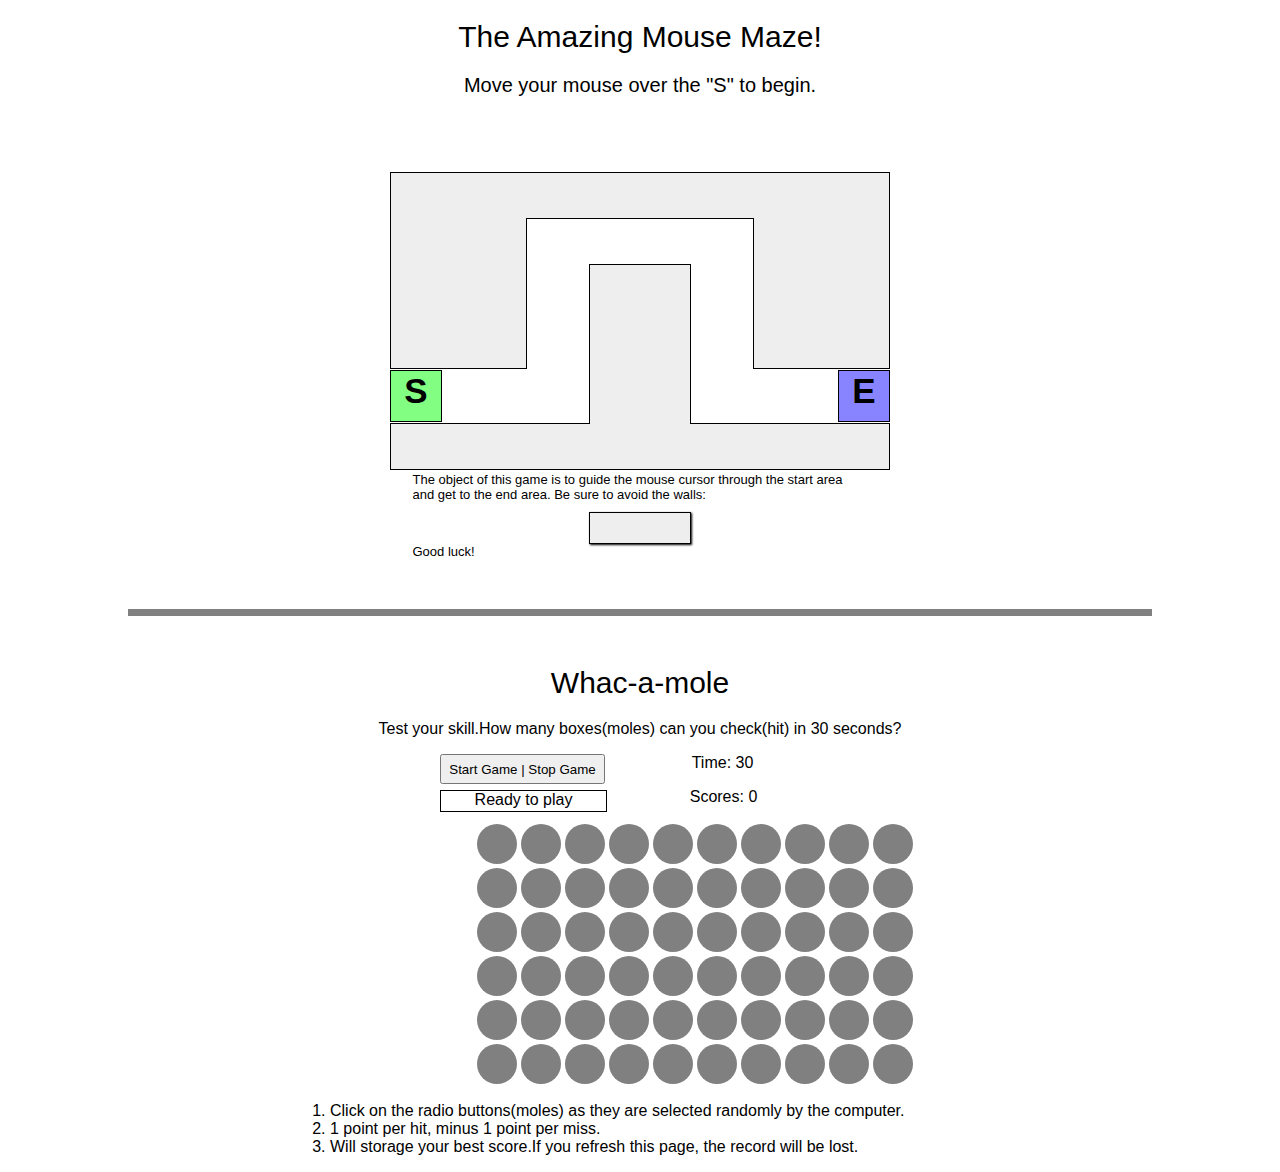
<file: HM-5/index.html>
<!DOCTYPE html>
<html lang="zh">

<head>
    <meta name="author" content="Leo" />
    <meta charset="utf-8" />
    <link rel="icon" sizes="196*110" href="game.png" />
    <link rel="stylesheet" type="text/css" href="style.css" />
    <script src="game.js"></script>
    <title>Leo的小游戏</title>
</head>

<body>
    <!-- 迷宫 -->
    <div id="Maze">
        <!-- 迷宫Title -->
        <div id="mazeTitle">
            <h1>
                The Amazing Mouse Maze!
            </h1>
            <p>
                Move your mouse over the "S" to begin.
            </p>
        </div>
        <div id="mazeResult">
            Don`t cheat,you should start from the 'S' and move to the 'E' inside the maze!
        </div>
        <!-- 迷宫游戏主体 -->
        <div id="mazeContainer">
            <div class="wall topBlock"></div>
            <div class="wall left"></div>
            <div class="wall right"></div>
            <div class="specialWall" id="startBlock">S</div>
            <div class="specialWall" id="endBlock">E</div>
            <div class="wall middle"></div>
            <div class="wall bottomBlock"></div>
        </div>
        <!-- 迷宫游戏提示 -->
        <div id="mazeInstruction">
            <p class="instruction">The object of this game is to guide the mouse cursor through the start area and get to the end area.
                Be sure to avoid the walls:</p>
            <div id="wallExample"></div>
            <p>Good luck!</p>
        </div>
    </div>

    <!-- 分割线 -->
    <div id="separationLine"></div>

    <!-- 打地鼠 -->
    <div id="Mole">
        <!-- 打地鼠Title -->
         <div id="moleTitle">
            <h1>
                Whac-a-mole
            </h1>
            <p>
                Test your skill.How many boxes(moles) can you check(hit) in 30 seconds?
            </p>
        </div>
        <!-- 打地鼠游戏主体 -->
        <div id="moleContainer">
            <!-- 打地鼠标题栏 -->
            <div id="moleBar">
                <button id="startOrStop">Start Game | Stop Game</button>
                
                <p>Time:
                    <span id="time">30</span>
                </p>

                <div id="moleResult">Ready to play</div>
                
                <p>Scores:
                    <span id="score">0</span>
                </p>    
            </div>

            <!-- 地鼠主体 -->
            <div id="moleBody">
            </div>

            <!-- 打地鼠游戏提示 -->
            <div id="moleInstructions">
                <ol>
                    <li>
                        Click on the radio buttons(moles) as they are selected randomly by the computer.
                    </li>
                    <li>
                        1 point per hit, minus 1 point per miss.
                    </li>  
                    <li>
                        Will storage your best score.If you refresh this page, the record will be lost.
                    </li>
                </ol>
            </div>
        </div>


    </div>
</body>

</html>
</file>
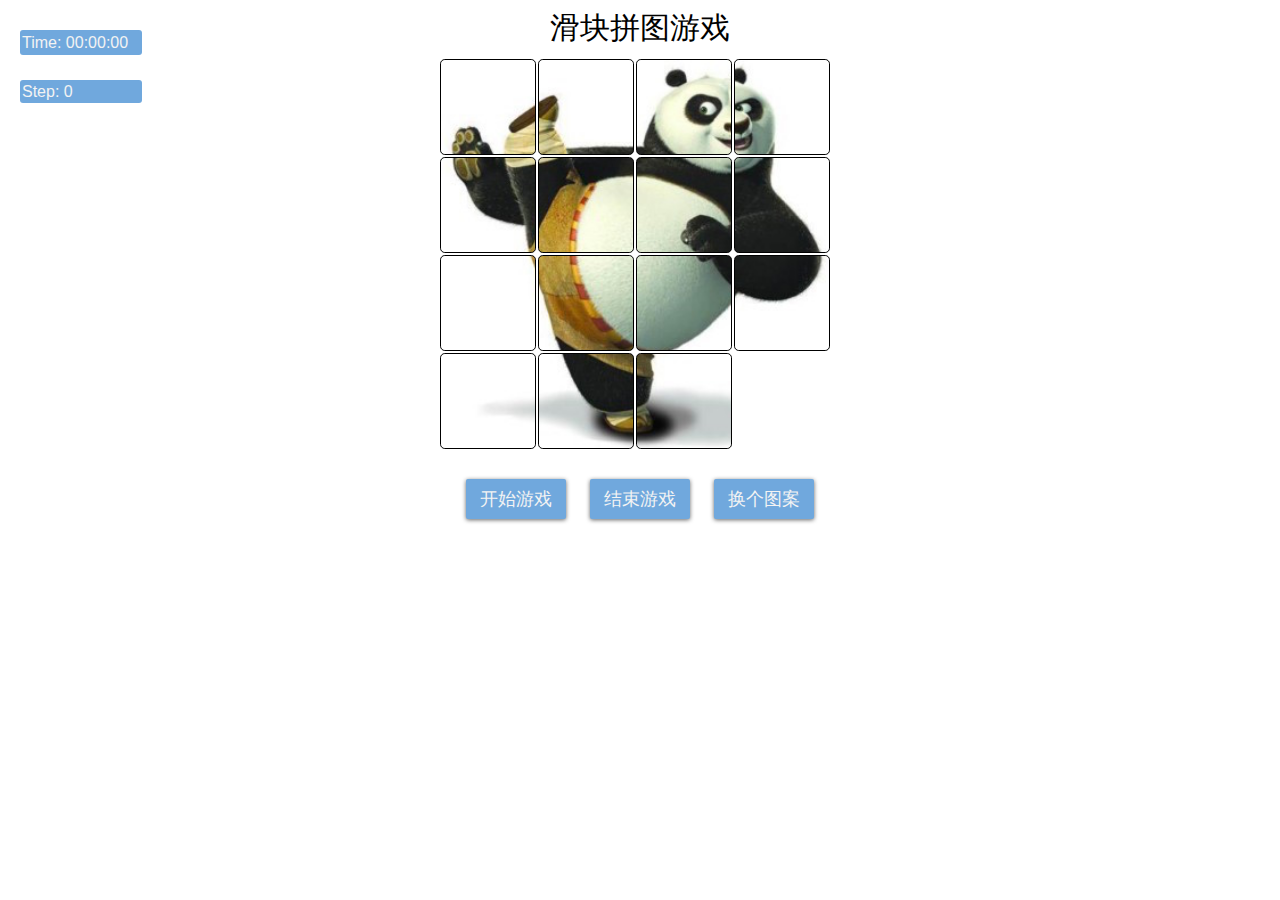
<file: HM-6/index.html>
<!DOCTYPE html>
<html lang="zh">
    <head>
        <title>Leo的滑块拼图小游戏</title>
        <meta charset="utf-8" />
        <meta name="author" content="Leo" />
        <link rel="icon" href="image/icon.png" />
        <link rel="stylesheet" type="text/css" href="style.css" />
        <script src="https://ajax.googleapis.com/ajax/libs/jquery/3.4.1/jquery.min.js"></script>
        <script src="puzzle.js" type="text/javascript"></script>
    </head>
    <body>
        <div id="container">
            <div id="heading">滑块拼图游戏</div>
            <div id="map"></div>
            <div id="controller">
                <button id="gameStart" class="btn">开始游戏</button>
                <button id="gameOver" class="btn">结束游戏</button>
                <button id="change" class="btn">换个图案</button>
                <div id="timer">Time: 00:00:00</div>
                <div id="steps">Step: 0</div>
            </div>
        </div>
    </body>
    
    
</html>
</file>
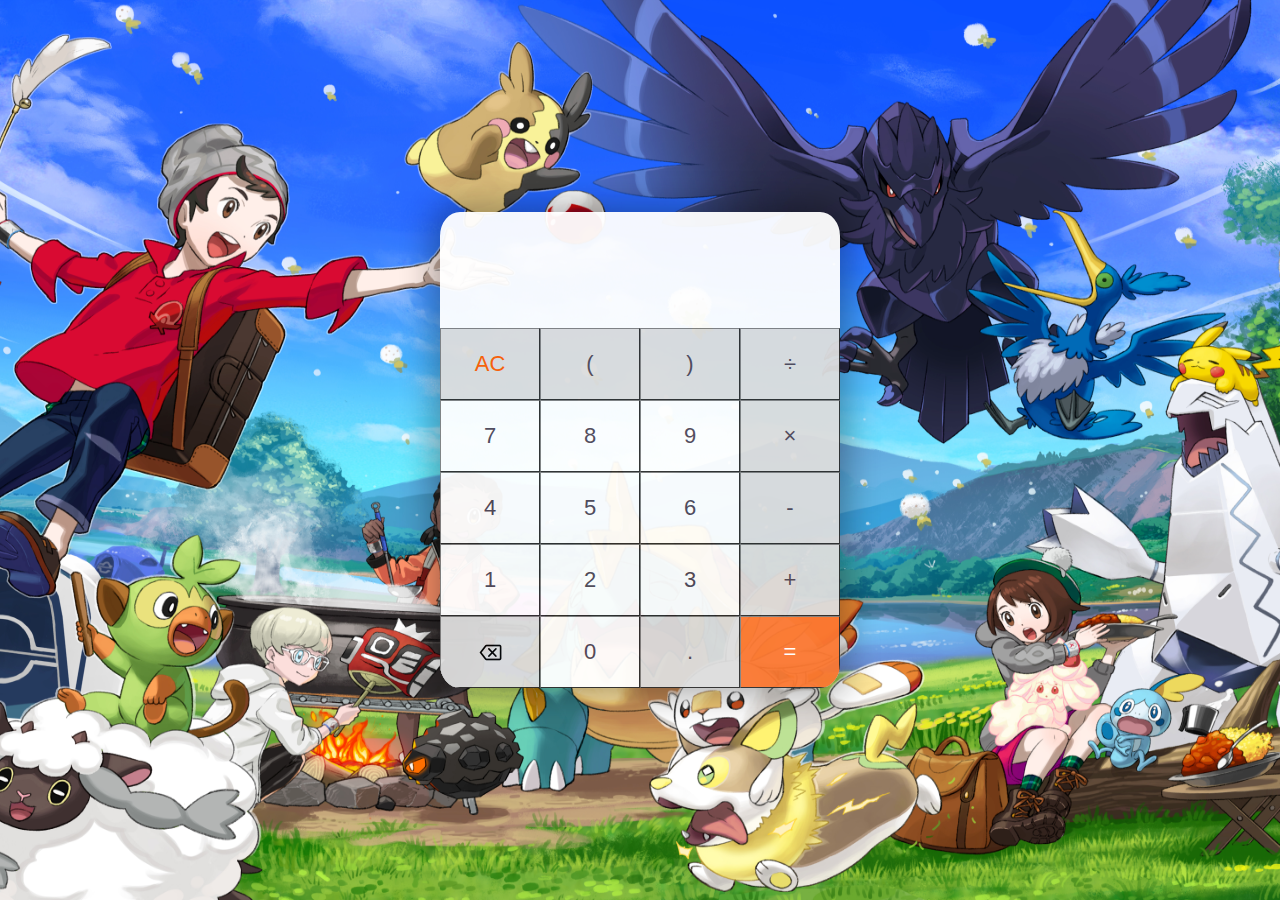
<file: HM-4/calculator.html>
<!DOCTYPE html>
<html>

<head>
    <meta charset="utf-8" />
    <meta name="author" content="Leo" />
    <title>Leo的破壳萌计算器</title>
    <link rel="icon" sizes="196x196" href="img/calculator.png" />
    <link rel="stylesheet" type="text/css" href="style.css" />
    <script src="calculator.js"></script>
</head>

<body>
    <div id="container">
        <div id="screen">
            <div class="screen_display" id="display"></div>
        </div>

        <div id="buttons">
            <div class="keys">
                <button class="operator orangeFont" onclick="processExpress('AC')">
                    AC
                </button>
                <button class="operator" onclick="processExpress('(')">(</button>
                <button class=" operator " onclick="processExpress( ')')">)</button>
                <button class="operator " onclick="processExpress('/') " id="divide ">
                    ÷
                </button>

                <button class="number " onclick="processExpress(7) ">7</button>
                <button class="number " onclick="processExpress(8) ">8</button>
                <button class="number " onclick="processExpress(9) ">9</button>
                <button class="operator " value="ccc " onclick="processExpress('*') " id="multiply ">
                    ×
                </button>

                <button class="number " onclick="processExpress(4) ">4</button>
                <button class="number " onclick="processExpress(5) ">5</button>
                <button class="number " onclick="processExpress(6) ">6</button>
                <button class="operator " onclick="processExpress('-') " id="subtract ">
                    -
                </button>

                <button class="number " onclick="processExpress(1) ">1</button>
                <button class="number " onclick="processExpress(2) ">2</button>
                <button class="number " onclick="processExpress(3) ">3</button>
                <button class="operator " onclick="processExpress('+') " id="add ">
                    +
                </button>

                <button class="operator " onclick="processExpress('<-') " id="backspace">
                    &nbsp;
                </button>
                <button class="number " onclick="processExpress(0) ">0</button>
                <button class="operator " onclick="processExpress('.') ">.</button>
                <button class="operator orangeBG " onclick="processExpress('=') " id="key-calculate ">
                    =
                </button>
            </div>
        </div>
    </div>
</body>

</html>
</file>
<file: HM-5/style.css>
body {
	width: 100%;
	height: 100%;
	margin: 0;
    padding: 0;
    /* overflow: hidden; */
    text-align:	center;
    background-color: white;
    font-family: "Century Gothic", sans-serif;
}


/* ************************************************ */
/*                    迷宫样式设置                   */
/* ************************************************  */
h1{
    font-size: 30px;
    font-weight: 548;
}

#mazeTitle p{
    font-size: 20px;
    font-weight: 500;
}

#mazeResult{
    font-size: 20px;
    font-weight: 500;
    height: 55px;
    opacity: 0;
    transition: all 0.5s;
    
}

#mazeResult[show]{
    font-size: 20px;
    font-weight: 500;
    height: 55px;
    opacity: 1;
    color:red;
    transition: all 0.5s;
    /* margin-bottom: 1em; */
}


#mazeContainer{
    width: 500px;
    height: 300px;
    margin: 0 auto
}

.wall{
    background-color: #eeeeee;
    border: 1px solid black;
}

.wall[red] {
    background-color: red;
    border: 1px solid black;
    transition: all 0.5s;
}

#mazeContainer .topBlock, .bottomBlock{
    height: 15%;
}

#mazeContainer .left, .right{
    height: 50%;
    width: 27%;
    border-top:none;
    margin-top: -1px;

}

#mazeContainer .left{
    float: left;
}

#mazeContainer .right{
    float: right;
}

#mazeContainer .middle{
    position: relative;
    height: 53%;
    width: 20%;
    margin:0 auto;
    border-bottom: none;
    margin-top:44px;
    top:1px;
}

#mazeContainer .specialWall{
    width: 50px;
    height: 50px;
    text-align: center;
    border:1px solid black;
    font-size: 35px;
    font-weight: bold;
    position: relative;
    margin-top: 1px;
}

#startBlock{
    background-color: rgb(130, 255, 131);
    float: left;
    clear: left;
}

#endBlock{
    background-color: rgb(136, 132, 255);
    float: right;
    clear: right;
}

#mazeInstruction{
    font-size: 13px;
}

#mazeInstruction p{
    width:35em;
    margin: 0 auto;
    text-align: left;
}

#wallExample{
    margin:auto;
    height: 30px;
    width: 100px;
    border: 1px solid black;
    box-shadow: 1px 1px 2px #000;
    margin-top: 10px;
    background-color: #eeeeee;
}

/* 两个小游戏的分割线 */
#separationLine{
    background-color: gray;
    height: 07px;
    width:80%;
    margin: 50px auto 50px auto;
}

/* ************************************************ */
/*                    打地鼠样式设置                  */
/* ************************************************  */

#moleInstructions{
    width: 700px;
    margin:0 auto;
    text-align: left;
}

#moleContainer{
    width: 700px;
    margin:0 auto;
}

#moleBar{
    width: 400px;
    margin:0 auto;
}

#startOrStop, #moleResult{
    width:165px;
    height: 30px;
    float: left;
    clear: left;
}

#moleResult{
    border: 1px solid black;
    height: 20px;
    margin-top: 2px;
    text-align: center;
}

#time, #score{
    width: 80px;
    height: 40px;
    /* border: 1px solid black; */
    /* position: absolute;
    top:0px;
    left:30px; */
}

#moleBody{
    width: 330px;
    margin-bottom: 10px;
    margin-left: auto;
    margin-right: auto;
    margin-top: 10px;
    display: grid;
    /* grid-template-columns属性定义每一列的列宽，*/
    /* grid-template-rows属性定义每一行的行高。 */ 
    grid-template-columns: repeat(10, 1fr);
}

.hole{
    margin: 2px;
    width: 40px;
    height: 40px;
    border-radius: 50%;
    background-color: gray;
}

/* 既是地鼠，又是宝可梦球 */
.mole {
    margin: 0px;
    float: left;
    width: 40px;
    height: 40px;
    /* border-radius: 50%; */
    background-image: url('pokeball.png');
    background-repeat: no-repeat;
    background-size: 43px 43px;
}
</file>
<file: HM-6/style.css>
body {
    font-family: Arial, Helvetica, sans-serif;
    overflow: hidden;
}

#container {
    text-align: center;
}  

#heading{
    font-size: 30px;
}

#map {
    height: 400px;
    width: 400px;
    margin: 0 auto;
    overflow: hidden;
    display: grid;
    grid-template-columns: repeat(4, 96px);
    grid-template-rows: repeat(4, 96px);
    grid-gap: 2px;
    margin-bottom: 10px;
    margin-top: 10px;
    grid-template-areas: 'a b c d'
    'e f g h'
    'i j k l'
    'm n o p';

}

.grid {
    border-radius: 5%;   
    transition: all 0.1s ease-in-out;
    border: 1px solid black;
    background-repeat: no-repeat;
    background-size: 400px 400px;
}

.grid:hover {
    transform: scale(1.01);
}

button {
    background-color: rgb(112, 168, 221);
    border-radius: 2px;
    box-shadow: 0 1px 4px rgba(0, 0, 0, 0.6);
    width: 100px;
    height: 40px;
    color: rgb(243, 243, 243);
    margin: 10px;
    transition: all 0.2s ease-in-out;
    border-style: none;
    font-size: 18px;
    outline: none; 
}

.btn:hover,
.btn:active {
  background-color: #1ec547;
  box-shadow: 5px 5px 5px gray;
}

#timer, #steps{
    background-color: rgb(112, 168, 221);
    color: rgb(243, 243, 243);
    border: none;
    text-align: left;
    border-radius: 3px;
    padding-left: 2px;
    position: absolute;
}

#timer {  
    top: 30px;
    left: 20px;
    width: 120px;
    height: 21px;
    padding-top: 4px;
}


#steps {
    top: 80px;
    left: 20px;
    width: 120px;
    height: 20px;   
    padding-top: 3px;
}
</file>
<file: HM-4/style.css>
body {
    background-image: url("img/background.png");
    background-position: center;
    background-repeat: no-repeat;
    background-attachment: fixed;
    background-size: 1920px 1080px;
    align-items: center;
    justify-content: center;
    line-height: 1.3;
    display: flex;
    font-family: Helvetica, Arial, sans-serif;
    font-size: 100%;
    font-weight: 300;
    height: 100vh;
    margin: 0;
}


/* 整体计算器 */

#container {
    width: 25em;
    max-height: 100em;
    overflow: hidden;
    background-color: #fff;
    border-radius: 5%;
    opacity: 0.95;
    box-shadow: 0 0 30px 10px rgba(0, 0, 0, 0.3);
    margin: 0;
}


/* 显示屏板块 */
.screen_display {
    height: 2em;
    margin: 0 auto;
    text-align: right;
    font-size: 2.2em;
    color: black;
    padding: 1.2em 0.5em 0.1em 1em;
    overflow: auto;
}


/* 计算器按键板块 */


/* <button>元素样式设计 */

button {
    padding: 1em 1.3em;
    text-align: center;
    font-size: 22px;
    background: white;
    border-style: none;
    border: 1px outset gray;
    margin: 0px;
    color: rgb(79, 71, 87);
}


/* 整个键盘看作一个表格 */

.keys {
    background-color: #999;
    display: grid;
    grid-template-columns: repeat(4, 1fr);
}

.keys>* {
    background-color: #fff;
    padding: 1em 1em;
    position: relative;
    text-align: center;
}

.keys>*:active::before {
    background-color: rgba(0, 0, 0, 0.2);
    bottom: 0;
    box-shadow: 0 0 6px 0 rgba(0, 0, 0, 0.5) inset;
    content: "";
    left: 0;
    opacity: 0.3;
    position: absolute;
    right: 0;
    top: 0;
    z-index: 1;
}

.operator {
    background-color: #ddd;
}

.operator:hover {
    cursor: pointer
}

.orangeFont {
    color: rgb(255, 93, 0);
}

.orangeBG {
    background-color: rgb(251, 119, 48);
    color: white;
}

#key-calculate {
    grid-column: 4;
    grid-row: 5;
}

#add {
    grid-column: 4;
    grid-row: 1;
}

#subtract {
    grid-column: 4;
    grid-row: 2;
}

#multiply {
    grid-column: 4;
    grid-row: 3;
}

#divide {
    grid-column: 4;
    grid-row: 4;
}

#backspace {
    background-image: url("img/back.png");
    background-size: 25%;
    background-repeat: no-repeat;
    background-position: center;
}

.number {
    opacity: 1;
}
</file>
